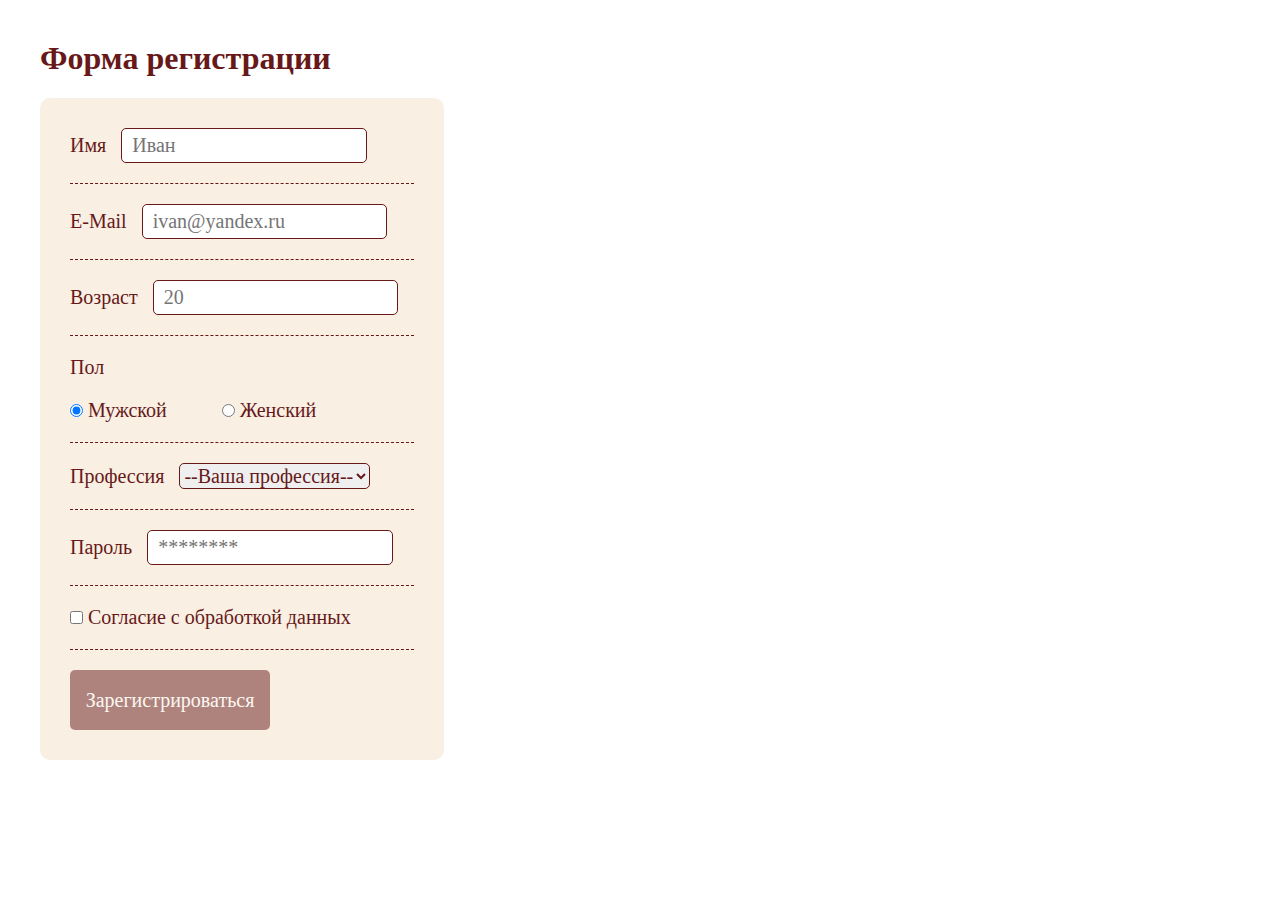
<file: task1/index.html>
<!DOCTYPE html>
<html lang="en">
  <head>
    <meta charset="UTF-8" />
    <meta name="viewport" content="width=device-width, initial-scale=1.0" />
    <link rel="stylesheet" href="./styles/normalize.css" />
    <link rel="stylesheet" href="./styles/index.css" />
    <title>Document</title>
  </head>
  <body>
    <main class="main">
      <h1 class="main__title">Форма регистрации</h1>
      <form class="form main__form" action="#">
        <div class="form__field">
          <label class="form__label" for="name">Имя</label>
          <input
            class="form__text"
            type="text"
            name="name"
            id="name"
            required
            placeholder="Иван"
            minlength="2"
            maxlength="20"
          />
          <span class="form__error form__error--name"
            >Имя может содержать только буквы и пробелы. Минимальная длина имени
            - 2 символа, максимальная - 20.</span
          >
        </div>
        <div class="form__field">
          <label class="form__label" for="email">E-Mail</label>
          <input
            class="form__text"
            type="email"
            name="email"
            id="email"
            required
            placeholder="ivan@yandex.ru"
          />
          <span class="form__error form__error--email"
            >Неверно введен email.</span
          >
        </div>

        <div class="form__field">
          <label class="form__label" for="age">Возраст</label>
          <input
            class="form__text"
            type="number"
            name="age"
            id="age"
            min="1"
            max="130"
            required
            placeholder="20"
          />
          <span class="form__error form__error--age"
            >Введен некорректный возраст</span
          >
        </div>
        <div class="form__field form__field--sex">
          <p class="form__label">Пол</p>
          <input
            class="form__radio"
            type="radio"
            name="sex"
            id="male-sex"
            value="male"
            checked
          />
          <label class="form__label form__label--sex" for="male-sex">
            Мужской
          </label>
          <input
            class="form__radio"
            type="radio"
            name="sex"
            id="female-sex"
            value="female"
          />
          <label class="form__label form__label--sex" for="female-sex">
            Женский
          </label>
        </div>

        <div class="form__field">
          <label class="form__label" for="job-types">Профессия</label>
          <select class="form__jobs" name="job-types" id="job-types" required>
            <option class="form__job-option" value="default" selected disabled>
              --Ваша профессия--
            </option>
            <option class="form__job-option" value="doctor">Врач</option>
            <option class="form__job-option" value="programmer">
              Программист
            </option>
            <option class="form__job-option" value="teacher">Учитель</option>
            <option class="form__job-option" value="designer">Дизайнер</option>
            <option class="form__job-option" value="engineer">Инженер</option>
            <option class="form__job-option" value="salesman">Продавец</option>
            <option class="form__job-option" value="other">Другое</option>
          </select>
          <span class="form__error form__error--job-types"
            >Вы не выбрали профессию.</span
          >
        </div>
        <div class="form__field">
          <label class="form__label" for="password">Пароль</label>
          <input
            class="form__text"
            type="password"
            name="password"
            id="password"
            required
            pattern="(?=.*[A-Z])(?=.*[a-z])(?=.*\d){8,}"
            title="Пароль должен содержать как минимум одну заглавную букву, одну строчную букву и одну цифру. Минимальная длина пароля - 8 символов."
            placeholder="********"
            minlength="8"
          />
          <span class="form__error form__error--password"
            >Пароль должен содержать как минимум одну заглавную букву, одну
            строчную букву и одну цифру. Минимальная длина пароля - 8
            символов.</span
          >
        </div>
        <div class="form__field">
          <input
            class="form__checkbox"
            type="checkbox"
            name="checkbox"
            id="checkbox"
            required
          />
          <label class="form__label" for="checkbox"
            >Согласие с обработкой данных</label
          >
          <span class="form__error form__error--checkbox"
            >Необходимо согласиться с обработкой данных.</span
          >
        </div>
        <button class="form__button" type="submit" disabled>
          Зарегистрироваться
        </button>
      </form>
    </main>
    <script src="./index.js"></script>
  </body>
</html>
</file>
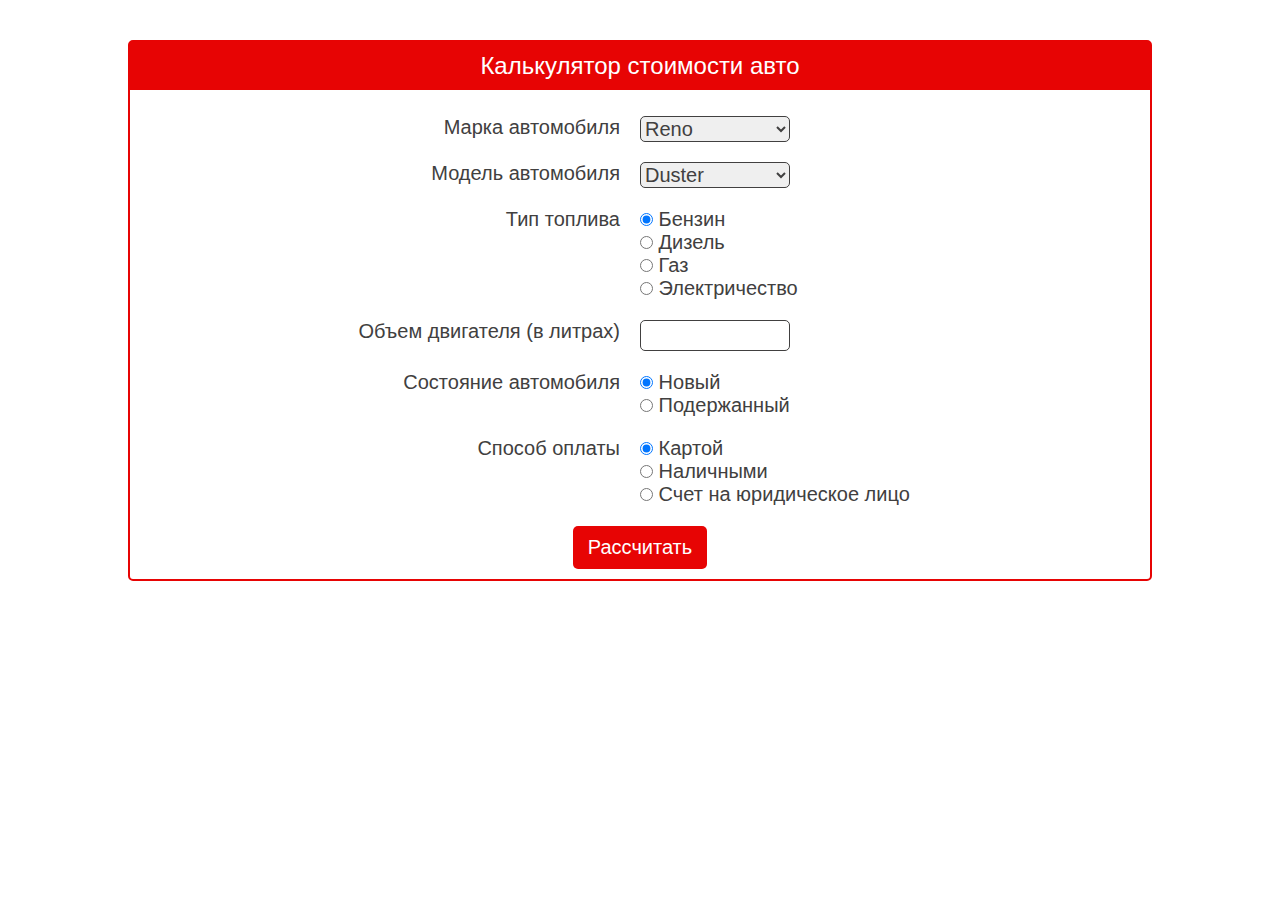
<file: task2/index.html>
<!DOCTYPE html>
<html lang="en">
  <head>
    <meta charset="UTF-8" />
    <meta name="viewport" content="width=device-width, initial-scale=1.0" />
    <link rel="stylesheet" href="./styles/normalize.css" />
    <link rel="stylesheet" href="./styles/index.css" />
    <title>Document</title>
  </head>
  <body>
    <div class="calculator">
      <h1 class="calculator__title">Калькулятор стоимости авто</h1>
      <form class="calculator__form" action="">
        <div class="calculator__field calculator__brand-car">
          <label class="calculator__label" for="brand-car"
            >Марка автомобиля</label
          >
          <select
            class="calculator__value"
            name="brand-car"
            id="brand-car"
            required
          >
            <option value="reno">Reno</option>
            <option value="opel">Opel</option>
            <option value="mazda">Mazda</option>
            <option value="jaguar">Jaguar</option>
          </select>
        </div>
        <div
          class="calculator__field calculator__model calculator__model--reno"
        >
          <label class="calculator__label" for="reno-model"
            >Модель автомобиля</label
          >
          <select class="calculator__value" name="reno-model" id="reno-model">
            <option value="duster">Duster</option>
            <option value="logan">Logan</option>
            <option value="sandero">Sandero</option>
            <option value="megane">Megane</option>
          </select>
        </div>
        <div
          class="calculator__field calculator__field--hidden calculator__model calculator__model--opel"
        >
          <label class="calculator__label" for="opel-model"
            >Модель автомобиля</label
          >
          <select class="calculator__value" name="opel-model" id="opel-model">
            <option value="astra">Astra</option>
            <option value="corsa">Corsa</option>
            <option value="mokka">Mokka</option>
          </select>
        </div>
        <div
          class="calculator__field calculator__field--hidden calculator__model calculator__model--mazda"
        >
          <label class="calculator__label" for="mazda-model"
            >Модель автомобиля</label
          >
          <select class="calculator__value" name="mazda-model" id="mazda-model">
            <option value="6">6</option>
            <option value="cx-5">CX-5</option>
            <option value="3">3</option>
            <option value="5">5</option>
          </select>
        </div>
        <div
          class="calculator__field calculator__field--hidden calculator__model calculator__model--jaguar"
        >
          <label class="calculator__label" for="jaguar-model"
            >Модель автомобиля</label
          >
          <select
            class="calculator__value"
            name="jaguar-model"
            id="jaguar-model"
          >
            <option value="xj">XJ</option>
            <option value="xf">XF</option>
            <option value="xe">XE</option>
            <option value="e-pace">E-Pace</option>
          </select>
        </div>
        <div class="calculator__field">
          <p class="calculator__label">Тип топлива</p>
          <div class="calculator__radio-group">
            <div>
              <input
                class="calculator__fuel-type"
                type="radio"
                name="fuel-type"
                id="petrol"
                value="petrol"
                checked
              />
              <label
                class="calculator__label calculator__radio-button"
                for="petrol"
                >Бензин</label
              >
            </div>
            <div>
              <input
                class="calculator__fuel-type"
                type="radio"
                name="fuel-type"
                id="diesel"
                value="diesel"
              />
              <label
                class="calculator__label calculator__radio-button"
                for="diesel"
                >Дизель</label
              >
            </div>
            <div>
              <input
                class="calculator__fuel-type"
                type="radio"
                name="fuel-type"
                id="gas"
                value="gas"
              />
              <label
                class="calculator__label calculator__radio-button"
                for="gas"
                >Газ</label
              >
            </div>
            <div>
              <input
                class="calculator__fuel-type"
                type="radio"
                name="fuel-type"
                id="electricity"
                value="electricity"
              />
              <label
                class="calculator__label calculator__radio-button"
                for="electricity"
                >Электричество</label
              >
            </div>
          </div>
        </div>
        <div class="calculator__field">
          <label class="calculator__label" for="engine-capacity"
            >Объем двигателя (в литрах)</label
          >
          <input
            class="calculator__value calculator__value--input"
            type="number"
            step="0.1"
            name="engine-capacity"
            id="engine-capacity"
            min="1.1"
          />
          <p class="calculator__error-message">
            Введите значение объема двигателя от 1.1 литра до 3.5 литров.
          </p>
        </div>
        <div class="calculator__field">
          <p class="calculator__label">Состояние автомобиля</p>
          <div class="calculator__radio-group">
            <div>
              <input
                type="radio"
                name="car-condition"
                id="new-car"
                value="new-car"
                checked
              />
              <label
                class="calculator__label calculator__radio-button"
                for="new-car"
                >Новый</label
              >
            </div>
            <div>
              <input
                type="radio"
                name="car-condition"
                id="used-car"
                value="used-car"
              />
              <label
                class="calculator__label calculator__radio-button"
                for="used-car"
                >Подержанный</label
              >
            </div>
          </div>
        </div>
        <div
          class="calculator__field calculator__field--hidden calculator__owners"
        >
          <p class="calculator__label">Количество владельцев</p>
          <div class="calculator__radio-group">
            <div>
              <input
                class="calculator__amount-owners"
                type="radio"
                name="owners"
                id="few-owners"
                value="few-owners"
                checked
              />
              <label
                class="calculator__label calculator__radio-button"
                for="few-owners"
              >
                1-2 владельца
              </label>
            </div>
            <div>
              <input
                class="calculator__amount-owners"
                type="radio"
                name="owners"
                id="many-owners"
                value="many-owners"
              />
              <label
                class="calculator__label calculator__radio-button"
                for="many-owners"
                >более 3-х владельцев</label
              >
            </div>
          </div>
        </div>
        <div class="calculator__field">
          <p class="calculator__label">Способ оплаты</p>
          <div class="calculator__radio-group">
            <div>
              <input
                class="calculator__payment-type"
                type="radio"
                name="payment-type"
                id="bank-card"
                value="bank-card"
                checked
              />
              <label
                class="calculator__label calculator__radio-button"
                for="bank-card"
                >Картой</label
              >
            </div>
            <div>
              <input
                class="calculator__payment-type"
                type="radio"
                name="payment-type"
                id="cash"
                value="cash"
              />
              <label
                class="calculator__label calculator__radio-button"
                for="cash"
                >Наличными</label
              >
            </div>
            <div>
              <input
                class="calculator__payment-type"
                type="radio"
                name="payment-type"
                id="legal-person"
                value="legal-person"
              />
              <label
                class="calculator__label calculator__radio-button"
                for="legal-person"
                >Счет на юридическое лицо</label
              >
            </div>
          </div>
        </div>
        <button class="calculator__button" type="submit">Рассчитать</button>
      </form>
    </div>
    <div class="result">
      <p class="result__field result__brand">
        Марка автомобиля: <span class="result__value"></span>
      </p>
      <p class="result__field result__model">
        Модель автомобиля: <span class="result__value"></span>
      </p>
      <p class="result__field result__fuel-type">
        Тип топлива: <span class="result__value"></span>
      </p>
      <p class="result__field result__engine-capacity">
        Объем двигателя (в литрах): <span class="result__value"></span>
      </p>
      <p class="result__field result__car-condition">
        Состояние автомобиля: <span class="result__value"></span>
      </p>
      <p class="result__field result__amount-owners">
        Количество владельцев: <span class="result__value"></span>
      </p>
      <p class="result__field result__payment-type">
        Способ оплаты: <span class="result__value"></span>
      </p>
      <p class="result__field result__price">
        Цена: <span class="result__value"></span>
      </p>
    </div>

    <script src="./index.js"></script>
  </body>
</html>
</file>
<file: task1/styles/index.css>
.main {
  margin: 40px;
}
.main__title {
  color: rgb(103, 25, 25);
}

.form {
  width: -moz-max-content;
  width: max-content;
  background-color: rgba(238, 214, 182, 0.382);
  border-radius: 10px;
  padding: 30px;
  font-size: 20px;
  color: rgb(103, 25, 25);
}
.form__field {
  border-bottom: 1px dashed rgb(103, 25, 25);
  padding-bottom: 20px;
  margin-bottom: 20px;
}
.form__label {
  margin-right: 10px;
}
.form__label--sex {
  margin-right: 50px;
}
.form__text {
  border: 1px solid rgb(103, 25, 25);
  border-radius: 5px;
  width: 65%;
  padding: 5px 10px;
  color: rgb(103, 25, 25);
}
.form__sex-container {
  display: flex;
  align-items: center;
  justify-content: center;
}
.form__jobs {
  color: rgb(103, 25, 25);
  border: 1px solid rgb(103, 25, 25);
  border-radius: 5px;
}
.form__job-option:focus {
  background-color: rgba(103, 25, 25, 0.5);
}
.form__button {
  width: 200px;
  height: 60px;
  border-radius: 5px;
  border: none;
  background-color: rgb(103, 25, 25);
  color: #ffffff;
}
.form__button:enabled {
  cursor: pointer;
  opacity: 1;
}
.form__button:disabled {
  opacity: 0.5;
}
.form__error {
  display: none;
  color: #ff0000;
}/*# sourceMappingURL=index.css.map */
</file>
<file: task2/styles/index.css>
* {
  margin: 0;
  padding: 0;
  box-sizing: border-box;
}

.calculator {
  width: 80%;
  margin: 40px auto;
  border: 2px solid #e70404;
  border-radius: 5px;
  font-family: "Gill Sans", "Gill Sans MT", Calibri, "Trebuchet MS", sans-serif;
  font-size: 20px;
  color: #414040;
}
.calculator__title {
  margin-top: 0;
  padding: 10px;
  color: #ffffff;
  text-align: center;
  font-size: 24px;
  font-weight: normal;
  background-color: #e70404;
}
.calculator__field {
  display: grid;
  grid-template-columns: repeat(2, 1fr);
  padding: 10px;
}
.calculator__field--hidden {
  display: none;
}
.calculator__radio-group {
  display: flex;
  flex-direction: column;
}
.calculator__label {
  text-align: right;
  margin-right: 20px;
}
.calculator__value {
  width: 150px;
  font-family: "Gill Sans", "Gill Sans MT", Calibri, "Trebuchet MS", sans-serif;
  font-weight: normal;
  color: #414040;
  border: 1px solid #414040;
  border-radius: 5px;
}
.calculator__value--input {
  padding: 3px 10px;
}
.calculator__radio-button {
  cursor: pointer;
}
.calculator__button {
  display: block;
  margin: 10px auto;
  padding: 10px 15px;
  font-family: "Gill Sans", "Gill Sans MT", Calibri, "Trebuchet MS", sans-serif;
  font-size: 20px;
  color: #ffffff;
  border: none;
  border-radius: 5px;
  background-color: #e70404;
}
.calculator__error-message {
  display: none;
  text-align: center;
  color: #e70404;
  grid-column: 1/3;
}

.result {
  display: none;
  width: 80%;
  margin: auto;
  padding: 20px;
  border-radius: 5px;
  border: 2px dotted #e70404;
}
.result__field {
  font-family: "Gill Sans", "Gill Sans MT", Calibri, "Trebuchet MS", sans-serif;
  font-size: 20px;
  color: #000000;
}
.result__value {
  font-weight: bolder;
}
.result__price {
  color: #e70404;
}/*# sourceMappingURL=index.css.map */
</file>
